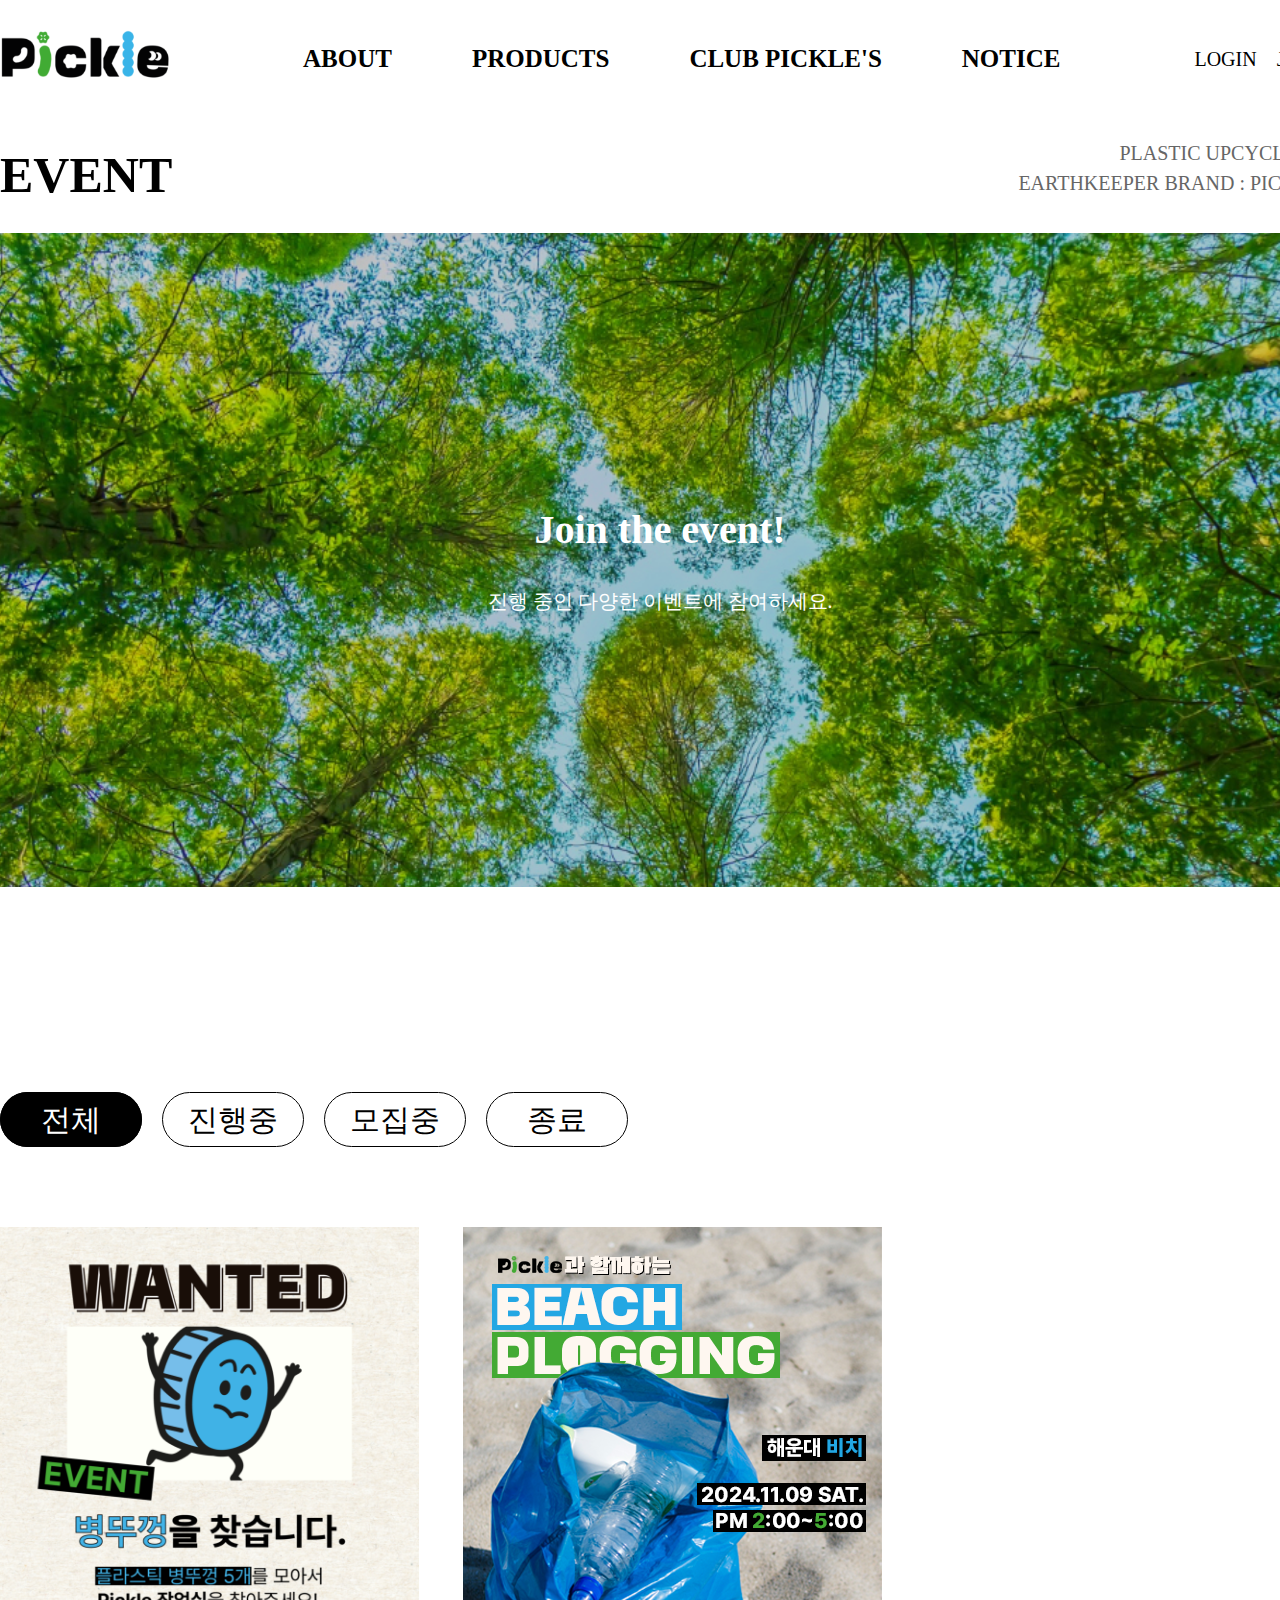
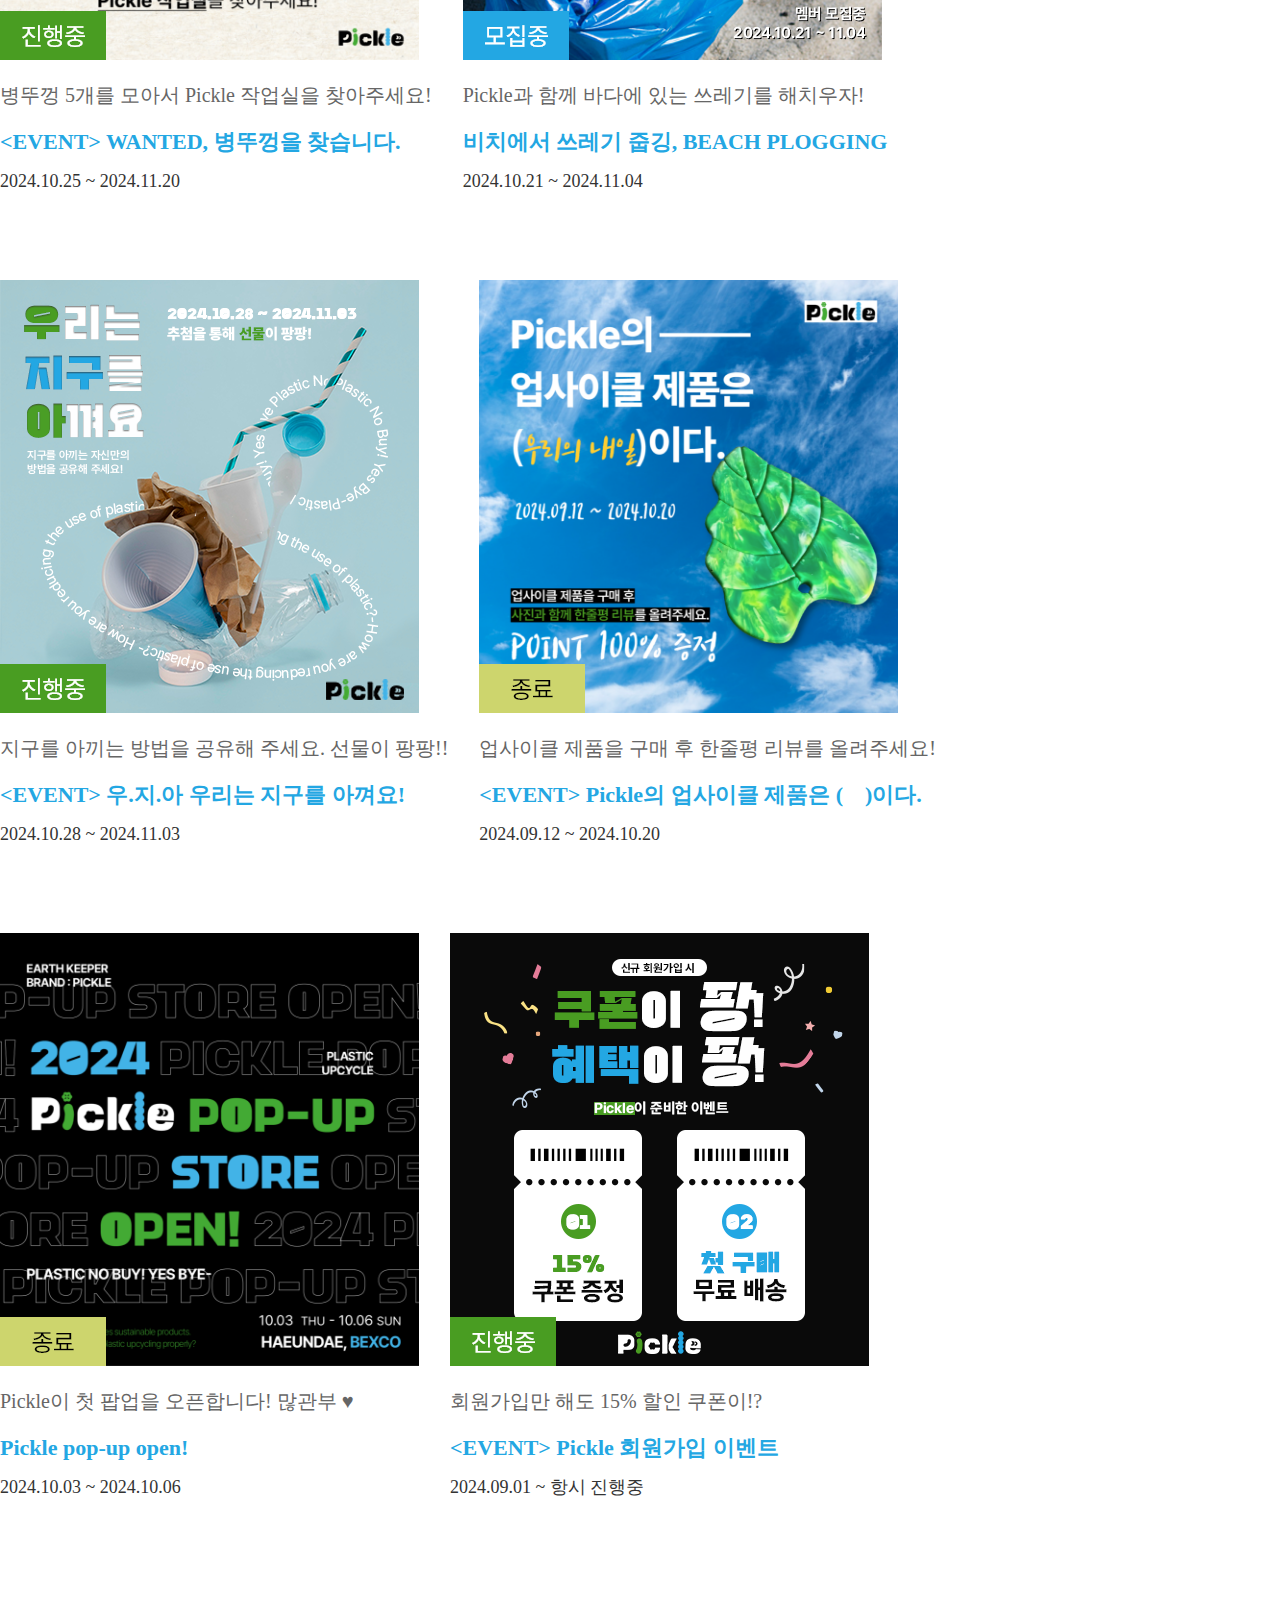
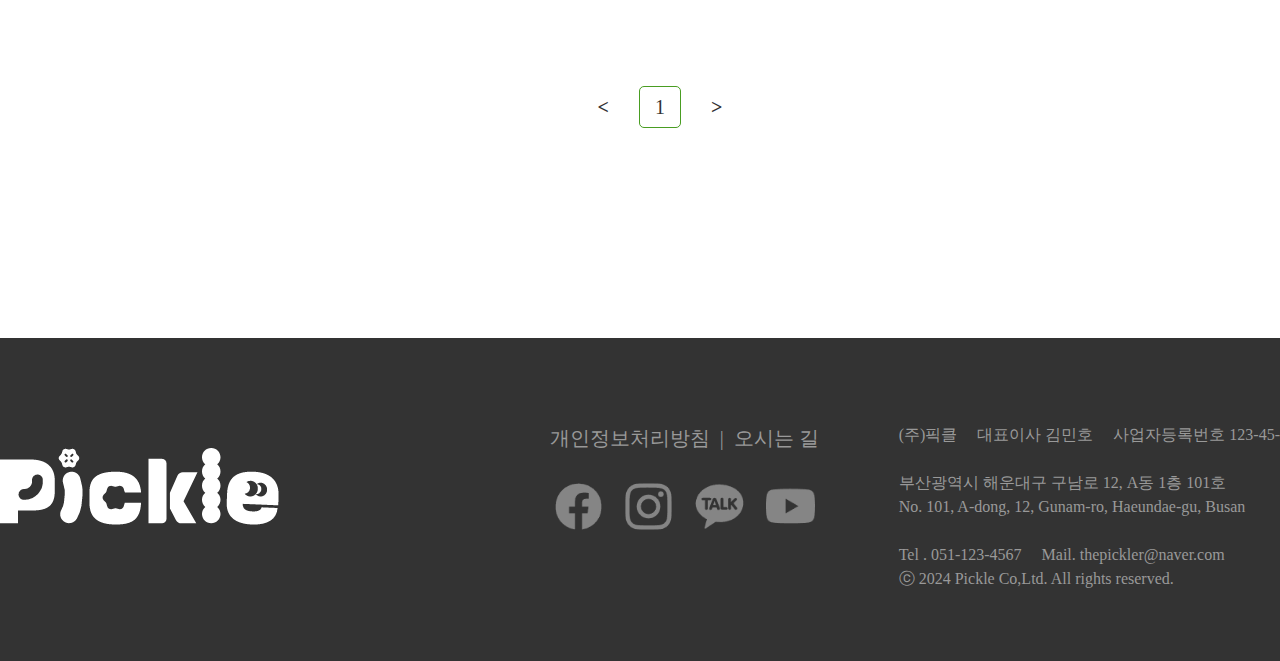
<file: sub_event.html>
<!DOCTYPE html>
<html lang="ko">

<head>
    <meta charset="UTF-8">
    <meta name="viewport" content="width=1400">
    <title>CLUB Pickle's</title>

    <link rel="stylesheet" href="./css/sub_event.css">

    <link href="./images/icon-01.png" rel="icon" type="image/png" sizes="32x32">
</head>

<body>
    <header>
        <div class="header_in">
            <a href="./index.html"><img src="./images/top_logo.png" alt="로고 이미지"></a>
            <ul class="nav1">
                <li><a href="#">ABOUT</a>
                    <ul class="sub">
                        <li><a href="./sub_about_us.html">ABOUT US</a></li>
                        <li><a href="./sub_brand.html">BRAND</a></li>
                    </ul>
                </li>
                <li><a href="./sub_products.html">PRODUCTS</a></li>
                <li><a href="./sub_pickle_club.html">CLUB PICKLE'S</a></li>
                <li><a href="#">NOTICE</a>
                    <ul class="sub">
                        <li><a href="./sub_event.html">EVENT</a></li>
                        <li><a href="./sub_community.html">COMMUNITY</a></li>
                    </ul>
                </li>
            </ul>
            <ul class="nav2">
                <li><a href="#">LOGIN</a></li>
                <li><a href="#">JOIN</a></li>
            </ul>
        </div>
    </header>
    <!-- 내비 -->

    <!-- 탑 텍스트 -->
    <div class="top_text">
        <div class="top_text_flex">
            <h1>EVENT</h1>
            <p>
                PLASTIC UPCYCLING <br>
                EARTHKEEPER BRAND : PICKLE <br>
            </p>
        </div>
    </div>
    <!-- 탑 텍스트 -->

    <!-- event 배너 -->
    <div class="event_banner">
        <h1>
            Join the event!
        </h1>
        <p>
            진행 중인 다양한 이벤트에 참여하세요.
        </p>
    </div>
    <!-- event 배너 -->

    <!-- event 내용 -->
    <div class="box1">
        <ul class="tap">
            <li><a href="#none" class="tap_black">전체</a></li>
            <li><a href="#none" class="tap_green">진행중</a></li>
            <li><a href="#none" class="tap_blue">모집중</a></li>
            <li><a href="#none" class="tap_lightgreen">종료</a></li>
        </ul>

        <div class="box1_in">
            <dl class="box1_event1 ing">
                <dt class="e_po1">
                    <div>
                        <a href="#">
                            <img src="./event_images/pickle_event1.png" alt="병뚜껑을 찾습니다. 이벤트" class="event1">
                        </a>
                    </div>
                    <img src="./event_images/event_ing.png" alt="진행중" class="ing1">
                </dt>

                <dd class="box1_1">병뚜껑 5개를 모아서 Pickle 작업실을 찾아주세요!</dd>
                <dd class="box1_2">
                    <a href="#">&lt;EVENT&gt; WANTED, 병뚜껑을 찾습니다.</a>
                </dd>
                <dd class="box1_3">
                    2024.10.25 ~ 2024.11.20
                </dd>
            </dl>

            <dl class="box1_event2 ad">
                <dt class="e_po2">
                    <div>
                        <a href="#">
                            <img src="./event_images/pickle_event2.png" alt="비치플로깅 이벤트" class="event1">
                        </a>
                    </div>
                    <img src="./event_images/event_ad.png" alt="모집중" class="ad1">
                </dt>


                <dd class="box1_1">
                    Pickle과 함께 바다에 있는 쓰레기를 해치우자!
                </dd>
                <dd class="box1_2">
                    <a href="#">비치에서 쓰레기 줍깅, BEACH PLOGGING</a>
                </dd>
                <dd class="box1_3">
                    2024.10.21 ~ 2024.11.04
                </dd>
            </dl>

            <dl class="box1_event3 ing">
                <dt class="e_po3">
                    <div>
                        <a href="#">
                            <img src="./event_images/pickle_event3.png" alt="우지아 이벤트" class="event1">
                        </a>
                    </div>
                    <img src="./event_images/event_ing.png" alt="진행중" class="ing2">
                </dt>


                <dd class="box1_1">
                    지구를 아끼는 방법을 공유해 주세요. 선물이 팡팡!!
                </dd>
                <dd class="box1_2">
                    <a href="#">&lt;EVENT&gt; 우.지.아 우리는 지구를 아껴요!</a>
                </dd>
                <dd class="box1_3">
                    2024.10.28 ~ 2024.11.03
                </dd>
            </dl>

            <dl class="box1_event4 end">
                <dt class="e_po4">
                    <div>
                        <a href="#">
                            <img src="./event_images/pickle_event4.png" alt="리뷰 이벤트" class="event1">
                        </a>
                    </div>
                    <img src="./event_images/event_end.png" alt="종료" class="end1">
                </dt>

                <dd class="box1_1">
                    업사이클 제품을 구매 후 한줄평 리뷰를 올려주세요!
                </dd>
                <dd class="box1_2">
                    <a href="#">&lt;EVENT&gt; Pickle의 업사이클 제품은 ( &nbsp;&nbsp; )이다.</a>
                </dd>
                <dd class="box1_3">
                    2024.09.12 ~ 2024.10.20
                </dd>
            </dl>

            <dl class="box1_event5 end">
                <dt class="e_po5">
                    <div>
                        <a href="#">
                            <img src="./event_images/pickle_event5.png" alt="팝업" class="event1">
                        </a>
                    </div>
                    <img src="./event_images/event_end.png" alt="종료" class="end2">
                </dt>

                <dd class="box1_1">
                    Pickle이 첫 팝업을 오픈합니다! 많관부 ♥
                </dd>
                <dd class="box1_2">
                    <a href="#">Pickle pop-up open!</a>
                </dd>
                <dd class="box1_3">
                    2024.10.03 ~ 2024.10.06
                </dd>
            </dl>

            <dl class="box1_event6 ing">
                <dt class="e_po6">
                    <div>
                        <a href="#">
                            <img src="./event_images/pickle_event6.png" alt="회원가입 이벤트" class="event1">
                        </a>
                    </div>
                    <img src="./event_images/event_ing.png" alt="진행중" class="ing3">
                </dt>

                <dd class="box1_1">
                    회원가입만 해도 15% 할인 쿠폰이!?
                </dd>
                <dd class="box1_2">
                    <a href="#">&lt;EVENT&gt; Pickle 회원가입 이벤트</a>
                </dd>
                <dd class="box1_3">
                    2024.09.01 ~ 항시 진행중
                </dd>
            </dl>
        </div>
    </div>
    <!-- event 내용 -->

    <!-- 번호 -->
    <div class="page-nav">
        <a href="#" class="prev">&lt;</a>
        <a href="#" class="page1">1</a>
        <!-- Add more page numbers as needed -->
        <a href="#" class="next">&gt;</a>
    </div>
    <!-- 번호 -->

    <!-- footer -->
    <footer>
        <div class="footer_in">
            <a href="./index.html">
                <img src="./images/footer_logo.png" alt="푸터 로고">
            </a>
            <div class="footer_text">
                <div class="footer_left">
                    <ul class="footer_left_top">
                        <li>
                            <a href="#">
                                개인정보처리방침
                            </a>
                        </li>
                        <li>&nbsp;&nbsp;|&nbsp;&nbsp;</li>
                        <li>
                            <a href="#">
                                오시는 길
                            </a>
                        </li>
                    </ul>
                    <ul class="footer_left_bottom">
                        <li>
                            <a href="#"><img src="./images/facebook_icon.png" alt="페이스북 아이콘">
                            </a>
                        </li>
                        <li>
                            <a href="#"><img src="./images/instagram_icon.png" alt="인스타그램 아이콘">
                            </a>
                        </li>
                        <li>
                            <a href="#"><img src="./images/kakaotalk_icon.png" alt="카카오톡 아이콘">
                            </a>
                        </li>
                        <li>
                            <a href="#"><img src="./images/youtube_icon.png" alt="유튜브 아이콘">
                            </a>
                        </li>
                    </ul>
                </div>
                <div class="footer_right">
                    <p>
                        (주)픽클&nbsp;&nbsp;&nbsp;&nbsp; 대표이사 김민호&nbsp;&nbsp;&nbsp;&nbsp; 사업자등록번호 123-45-67890
                        <br>
                        <br>
                        부산광역시 해운대구 구남로 12, A동 1층 101호
                        <br>
                        No. 101, A-dong, 12, Gunam-ro, Haeundae-gu, Busan
                        <br>
                        <br>
                        Tel . 051-123-4567
                        &nbsp;&nbsp;&nbsp;&nbsp;Mail. thepickler@naver.com <br>
                        ⓒ 2024 Pickle Co,Ltd. All rights reserved.
                    </p>
                </div>
            </div>
        </div>
    </footer>
    <!-- footer -->

    <!-- js -->
    <script src="https://code.jquery.com/jquery-2.2.0.min.js"></script>
    <!-- 라이브러리 -->
    <script src="./script/event.js"></script>
</body>
</file>
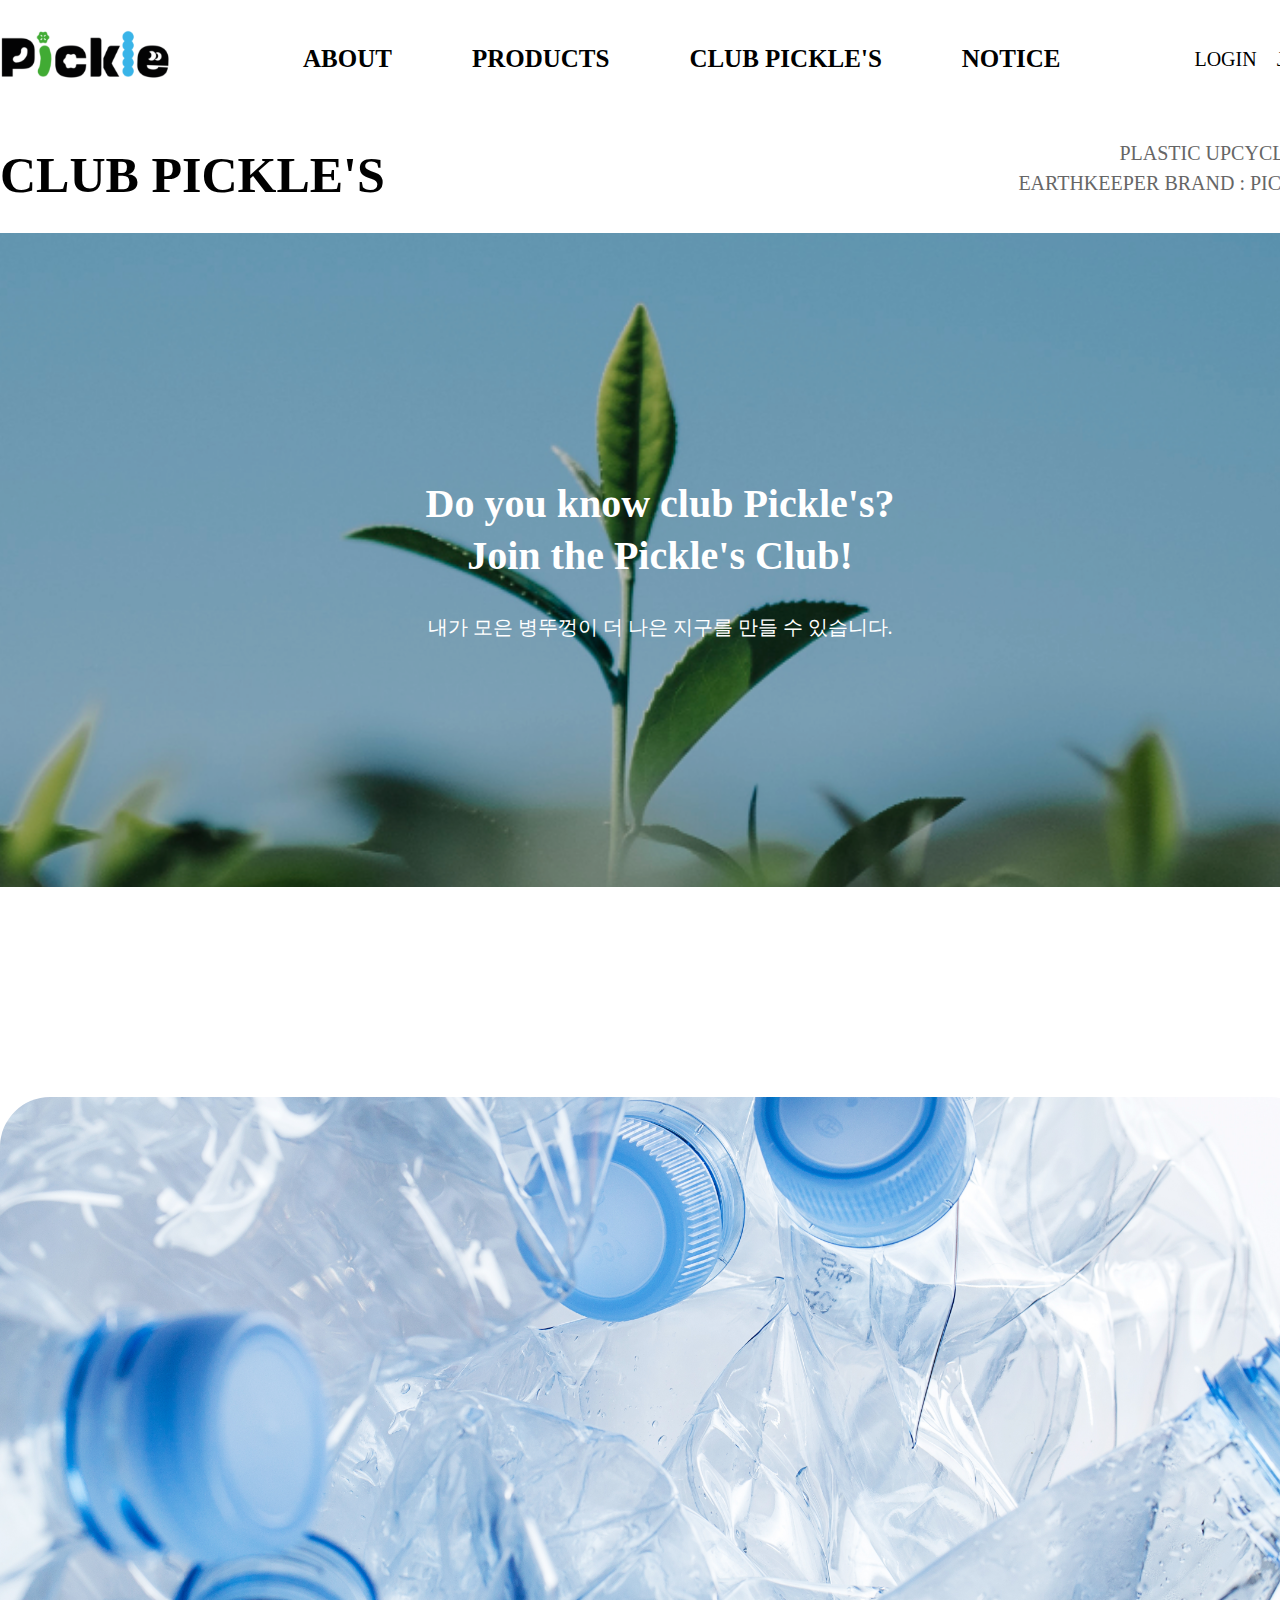
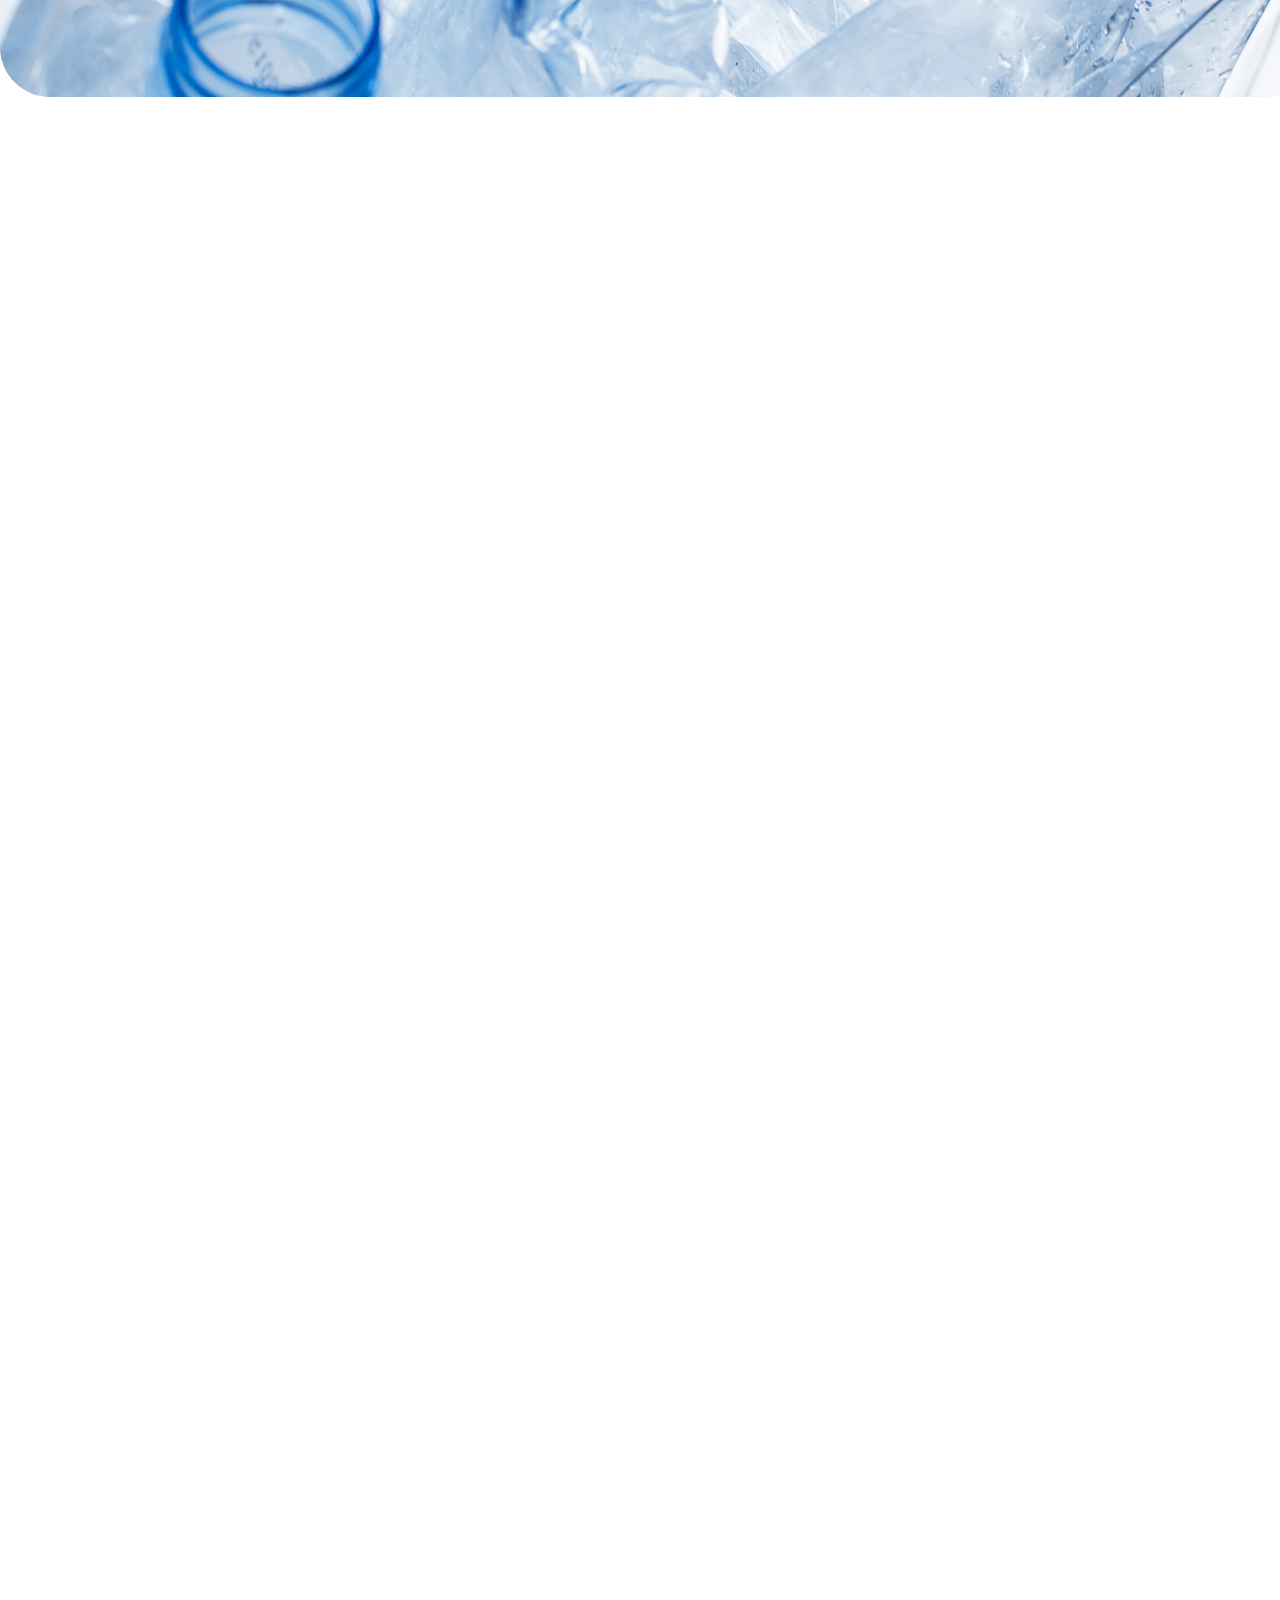
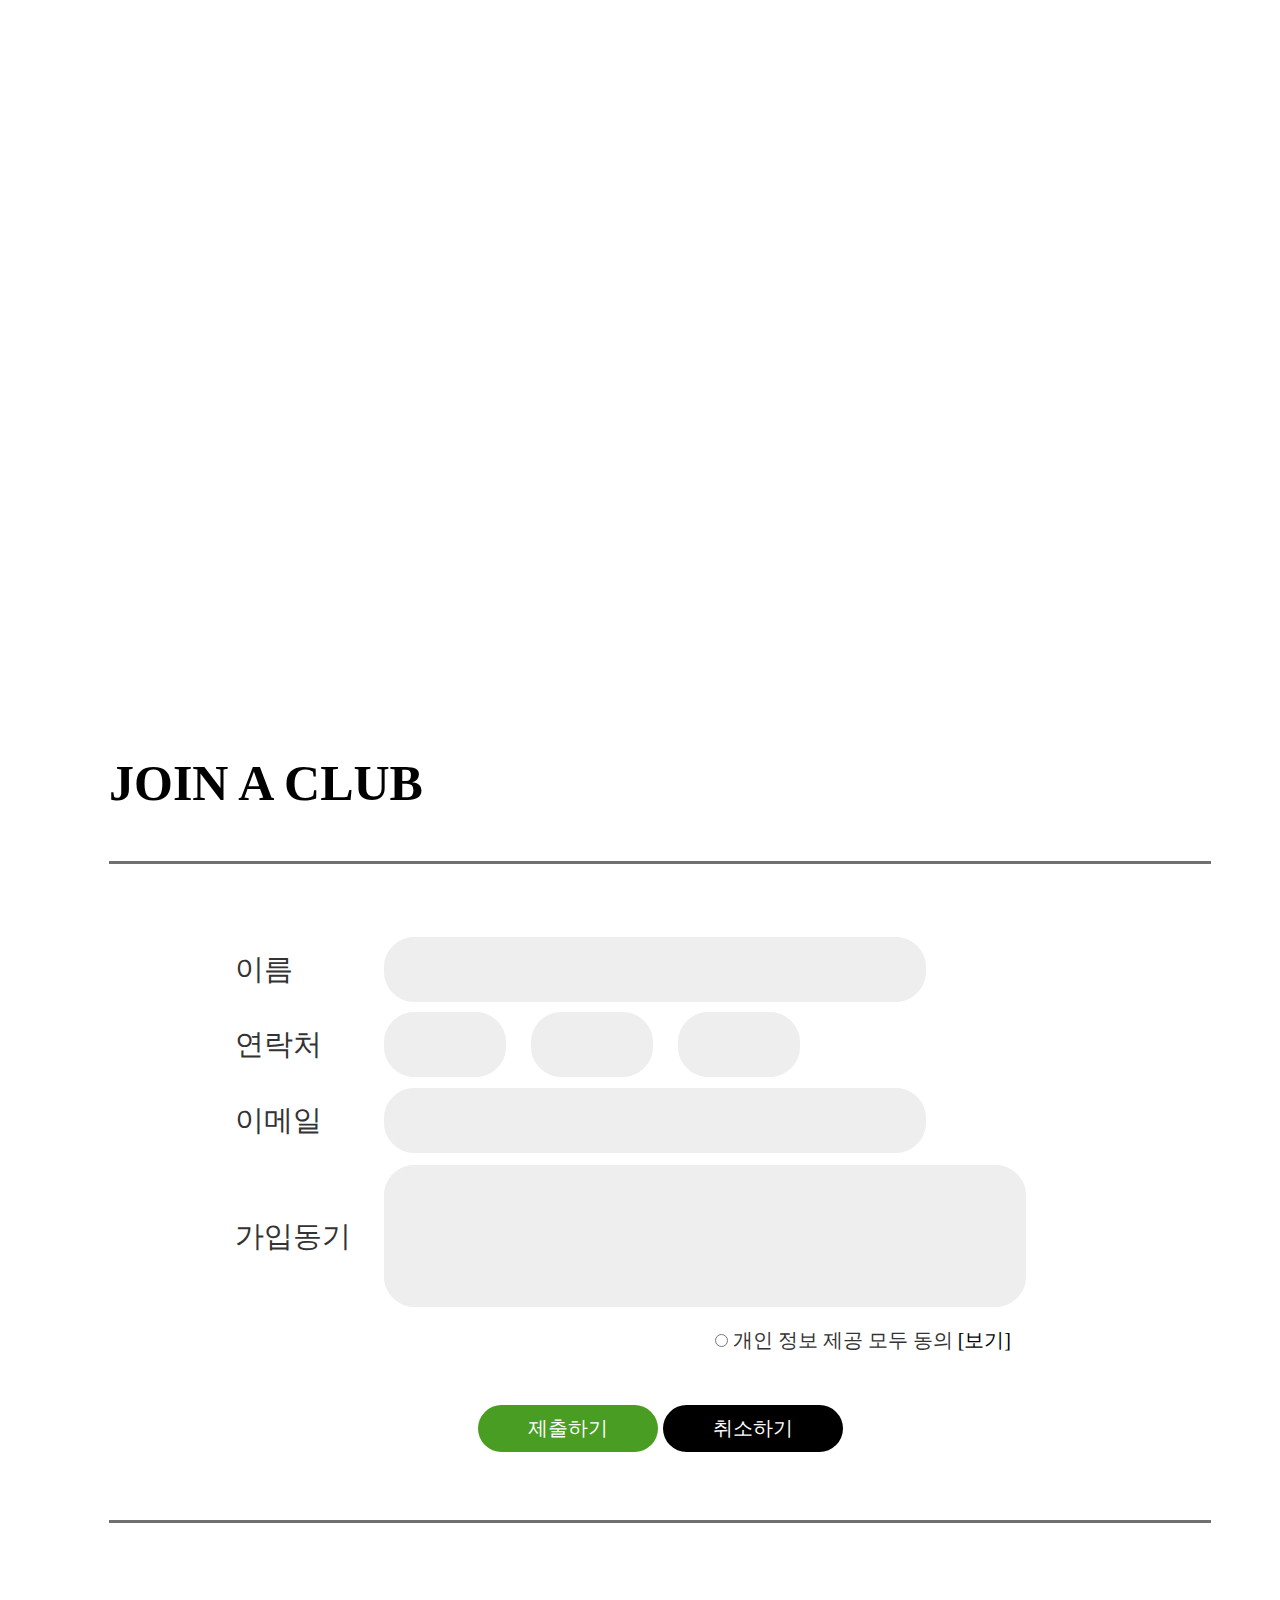
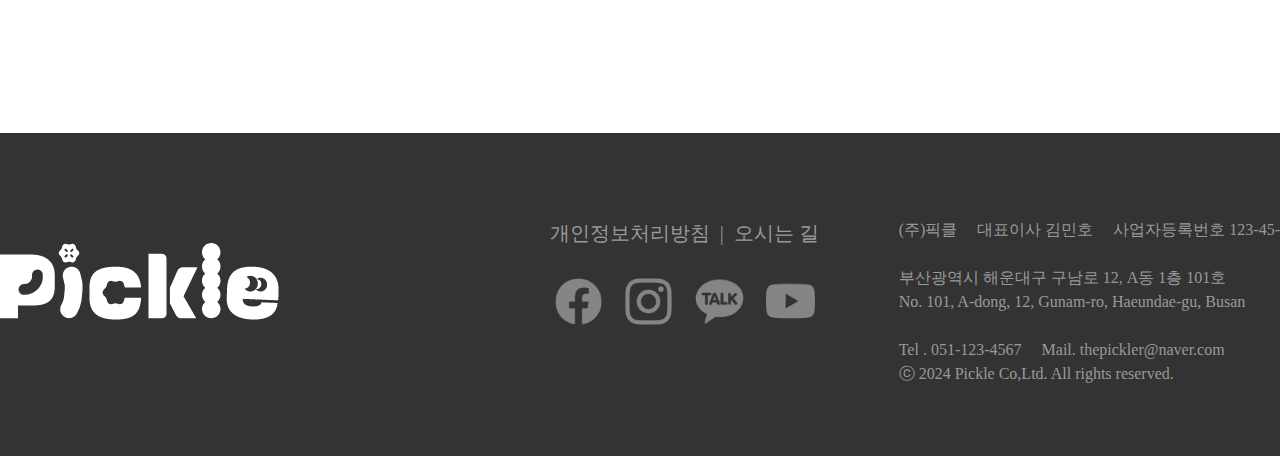
<file: sub_pickle_club.html>
<!DOCTYPE html>
<html lang="ko">

<head>
    <meta charset="UTF-8">
    <meta name="viewport" content="width=1400">
    <title>Pickle PICKLE'S CLUB</title>

    <link rel="stylesheet" href="./css/sub_pickle_club.css">

    <!-- aos css -->
    <link href="https://unpkg.com/aos@2.3.1/dist/aos.css" rel="stylesheet">

    <link href="./images/icon-01.png" rel="icon" type="image/png" sizes="32x32">
</head>

<body>
    <!-- 내비 -->
    <header>
        <div class="header_in">
            <a href="./index.html"><img src="./images/top_logo.png" alt="로고 이미지"></a>
            <ul class="nav1">
                <li><a href="#">ABOUT</a>
                    <ul class="sub">
                        <li><a href="./sub_about_us.html">ABOUT US</a></li>
                        <li><a href="./sub_brand.html">BRAND</a></li>
                    </ul>
                </li>
                <li><a href="./sub_products.html">PRODUCTS</a></li>
                <li><a href="./sub_pickle_club.html">CLUB PICKLE'S</a></li>
                <li><a href="#">NOTICE</a>
                    <ul class="sub">
                        <li><a href="./sub_event.html">EVENT</a></li>
                        <li><a href="./sub_community.html">COMMUNITY</a></li>
                    </ul>
                </li>
            </ul>
            <ul class="nav2">
                <li><a href="#">LOGIN</a></li>
                <li><a href="#">JOIN</a></li>
            </ul>
        </div>
    </header>
    <!-- 내비 -->

    <!-- 탑 텍스트 -->
    <div class="top_text">
        <div class="top_text_flex">
            <h1>CLUB PICKLE'S</h1>
            <p>
                PLASTIC UPCYCLING <br>
                EARTHKEEPER BRAND : PICKLE <br>
            </p>
        </div>
    </div>
    <!-- 탑 텍스트 -->

    <!-- club pickle's 배너 -->
    <div class="club_banner">
        <h1>
            Do you know club Pickle's?
            <br>
            Join the Pickle's Club!
        </h1>
        <p>
            내가 모은 병뚜껑이 더 나은 지구를 만들 수 있습니다.
        </p>
    </div>
    <!-- club pickle's -->

    <!-- 박스1 -->
    <div class="box1">
        <img src="./club_images/club_pet.png" alt="생수병 사진">
        <div class="box1_text" data-aos="fade-left">
            <h1>CLUB PICKLE'S?</h1>
            <h3>지구를 위해 작은 실천을 함께해 나가자</h3>
            <p>
                Club Pickle's은 플라스틱 업사이클링 브랜드 Pickle이 <br> 주도하는 특별한 커뮤니티입니다. 일상에서 발생하는 <br> 작은 플라스틱 쓰레기를 모아 Pickle에게 보내는
                <br> 정기적인 활동을 통해 자원을 재활용하여, 새로운 제품을 <br> 만들어내는 과정에 동참하는 클럽입니다.
            </p>
        </div>
    </div>
    <!-- 박스1 -->

    <!-- 박스2 -->
    <div class="box2">
        <div data-aos="fade-up">
            <h1>What does Pickle's do?</h1>
            <p class="b2_p">
                작은 실천이 모여 만드는 큰 변화, 새로운 가치를 만드는 것은 아주 간단해요!
            </p>
        </div>
        <div class="box2_in">
            <ul>
                <li data-aos="fade-up" data-aos-delay="0">
                    <div class="b2_img">
                        <img src="./club_images/club_do1.png" alt="클럽 설명 1">
                    </div>
                    <div class="b2_text">
                        <h3>작은 플라스틱 쓰레기 모으기</h3>
                        <p>
                            일상 생활에서 나오는 <br>
                            작은 플라스틱 쓰레기를 모아주세요.
                        </p>
                    </div>
                </li>
                <li data-aos="fade-up" data-aos-delay="300">
                    <div class="b2_img">
                        <img src="./club_images/club_do2.png" alt="클럽 설명 2">
                    </div>
                    <div class="b2_text">
                        <h3>정기적으로 Pickle에 보내기</h3>
                        <p>
                            모아둔 플라스틱을 정해진 날짜에 보내주세요. <br>
                            Pickle 작업실로 직접 오셔도 됩니다.
                        </p>
                    </div>
                </li>
                <li data-aos="fade-up" data-aos-delay="600">
                    <div class="b2_img">
                        <img src="./club_images/club_do3.png" alt="클럽 설명 3">
                    </div>
                    <div class="b2_text">
                        <h3>환경 보호에 기여하기</h3>
                        <p>
                            평소에도 환경을 생각해 볼까요? <br>
                            올바른 재활용부터 실천해보세요!
                        </p>
                    </div>
                </li>
            </ul>
        </div>
    </div>
    <!-- 박스2 -->

    <!-- 박스3 -->
    <div class="box3">
        <h1 data-aos="fade-up">JOINING BENEFIT</h1>
        <div class="box3_in">
            <ul>
                <li class="b3_bg1" data-aos="fade-up" data-aos-delay="0">
                    <h3>Pickle 업사이클링 제품 증정</h3>
                    <p>
                        클럽에 가입하시면, Pickle에서 제작한 업사이클링 <br>
                        제품을 선물로 받아보실 수 있습니다.
                    </p>
                </li>
                <li class="b3_bg2" data-aos="fade-up" data-aos-delay="200">
                    <h3>Pickle Goods 제품 할인</h3>
                    <p>
                        클럽에 가입하시면, Pickle에서 제작한 Goods 제품을 <br>
                        회원들만을 위한 특별 할인 혜택으로 구매할 수 있습니다.
                    </p>
                </li>
                <li class="b3_bg3" data-aos="fade-up" data-aos-delay="400">
                    <h3>스페셜 이벤트 초대</h3>
                    <p>
                        클럽에 가입하시면, Pickle이 주최하는 다양한 환경 관련 <br>
                        이벤트에 초대권을 받으실 수 있습니다.
                    </p>
                </li>
            </ul>
        </div>
    </div>
    <!-- 박스3 -->

    <!-- 박스4 -->
    <div class="box4">
        <div class="box4_in">
            <h1>JOIN A CLUB</h1>
            <table>
                <tr>
                    <th>이름</th>
                    <td>
                        <input type="text">
                    </td>
                </tr>
                <tr>
                    <th>연락처</th>
                    <td>
                        <input type="tel">
                        &nbsp;&nbsp;&nbsp;
                        <input type="tel">
                        &nbsp;&nbsp;&nbsp;
                        <input type="tel">
                    </td>
                </tr>
                <tr>
                    <th>이메일</th>
                    <td>
                        <input type="email">
                    </td>
                </tr>
                <tr>
                    <th>가입동기</th>
                    <td><textarea></textarea></td>
                </tr>
            </table>
            <p class="right">
                <input type="radio" name="yesno" id="yes">
                <label for="yes"><b></b>개인 정보 제공 모두 동의 <a href="#">[보기]</a></label>
            </p>
            <p class="enter">
                <input type="submit" value="제출하기">
                <input type="reset" value="취소하기">
            </p>
        </div>
    </div>
    <!-- 박스4 -->

    <!-- footer -->
    <footer>
        <div class="footer_in">
            <a href="./index.html">
                <img src="./images/footer_logo.png" alt="푸터 로고">
            </a>
            <div class="footer_text">
                <div class="footer_left">
                    <ul class="footer_left_top">
                        <li>
                            <a href="#">
                                개인정보처리방침
                            </a>
                        </li>
                        <li>&nbsp;&nbsp;|&nbsp;&nbsp;</li>
                        <li>
                            <a href="#">
                                오시는 길
                            </a>
                        </li>
                    </ul>
                    <ul class="footer_left_bottom">
                        <li>
                            <a href="#"><img src="./images/facebook_icon.png" alt="페이스북 아이콘">
                            </a>
                        </li>
                        <li>
                            <a href="#"><img src="./images/instagram_icon.png" alt="인스타그램 아이콘">
                            </a>
                        </li>
                        <li>
                            <a href="#"><img src="./images/kakaotalk_icon.png" alt="카카오톡 아이콘">
                            </a>
                        </li>
                        <li>
                            <a href="#"><img src="./images/youtube_icon.png" alt="유튜브 아이콘">
                            </a>
                        </li>
                    </ul>
                </div>
                <div class="footer_right">
                    <p>
                        (주)픽클&nbsp;&nbsp;&nbsp;&nbsp; 대표이사 김민호&nbsp;&nbsp;&nbsp;&nbsp; 사업자등록번호 123-45-67890
                        <br>
                        <br>
                        부산광역시 해운대구 구남로 12, A동 1층 101호
                        <br>
                        No. 101, A-dong, 12, Gunam-ro, Haeundae-gu, Busan
                        <br>
                        <br>
                        Tel . 051-123-4567
                        &nbsp;&nbsp;&nbsp;&nbsp;Mail. thepickler@naver.com <br>
                        ⓒ 2024 Pickle Co,Ltd. All rights reserved.
                    </p>
                </div>
            </div>
        </div>
    </footer>
    <!-- footer -->

    <!-- js -->
    <script src="https://unpkg.com/aos@2.3.1/dist/aos.js"></script><!-- aos 라이브러리 -->

    <script src="./script/pickle_club.js"></script>

</body>
</file>
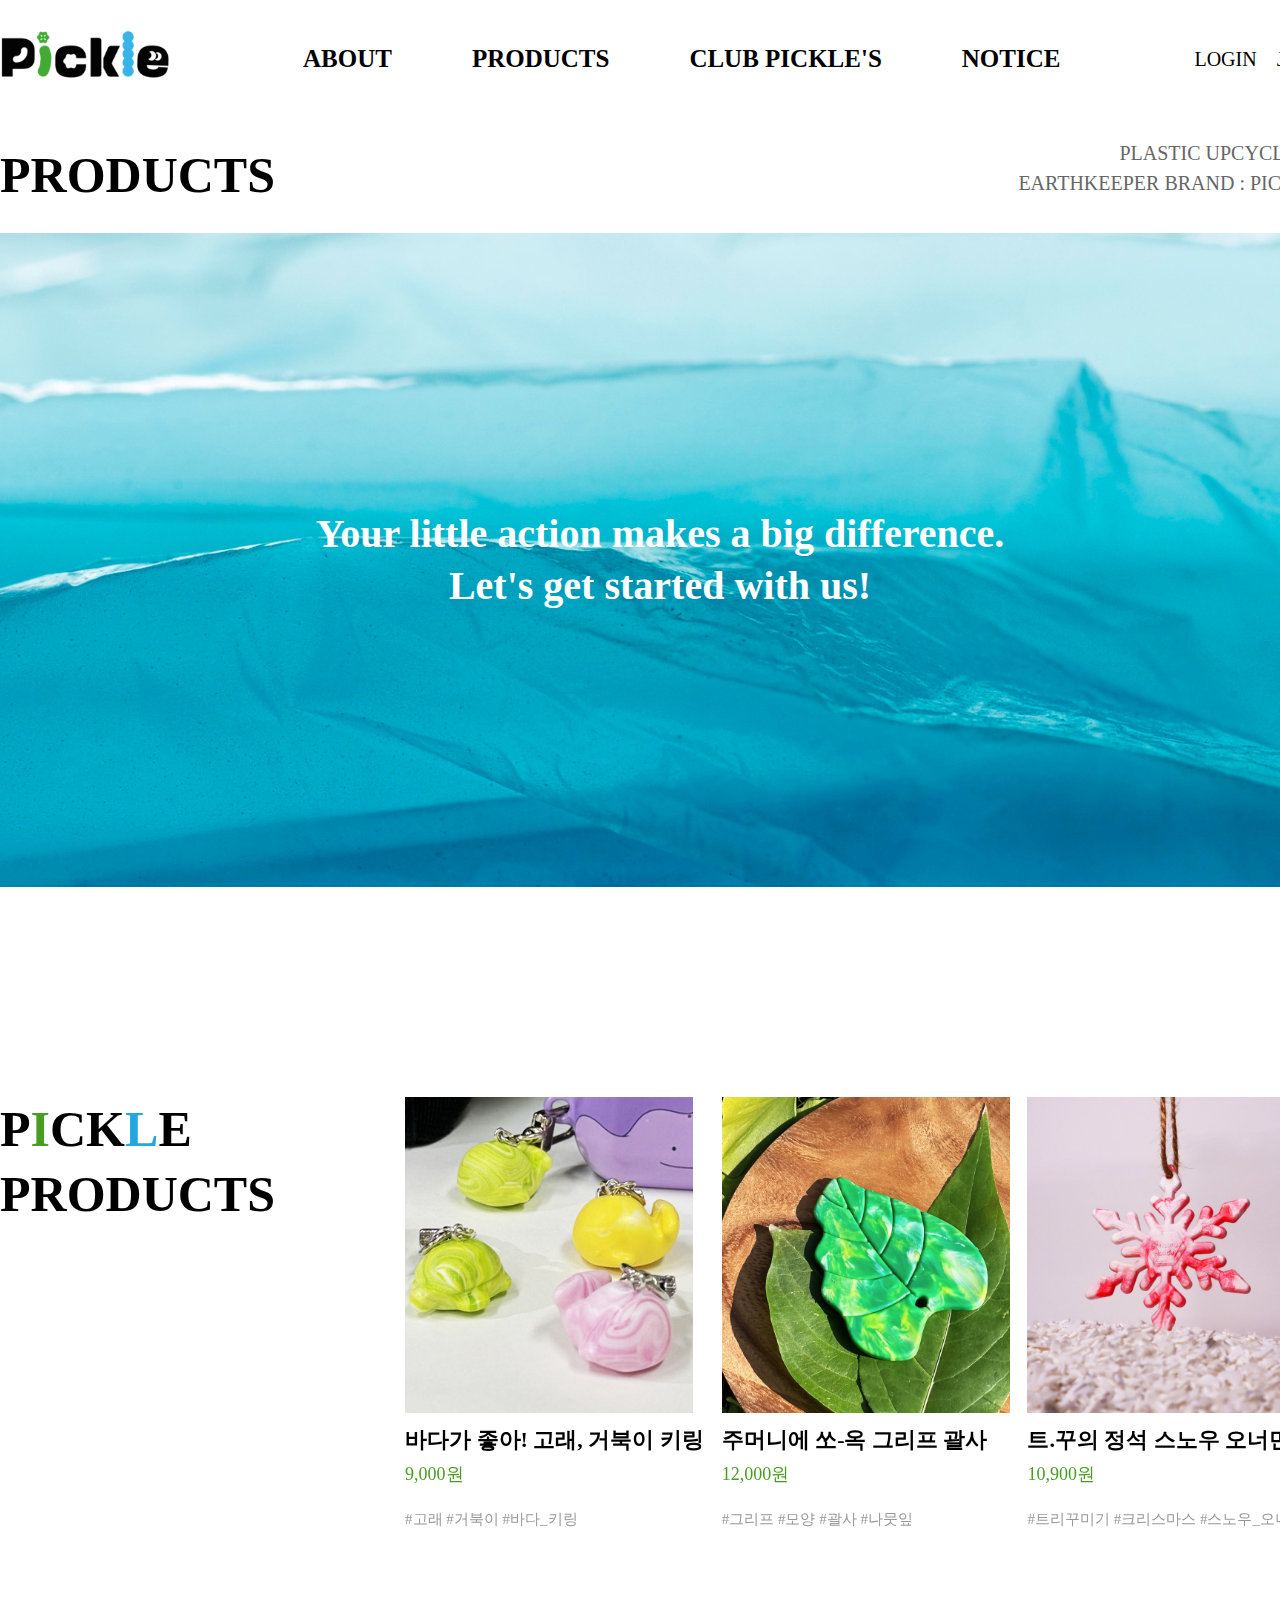
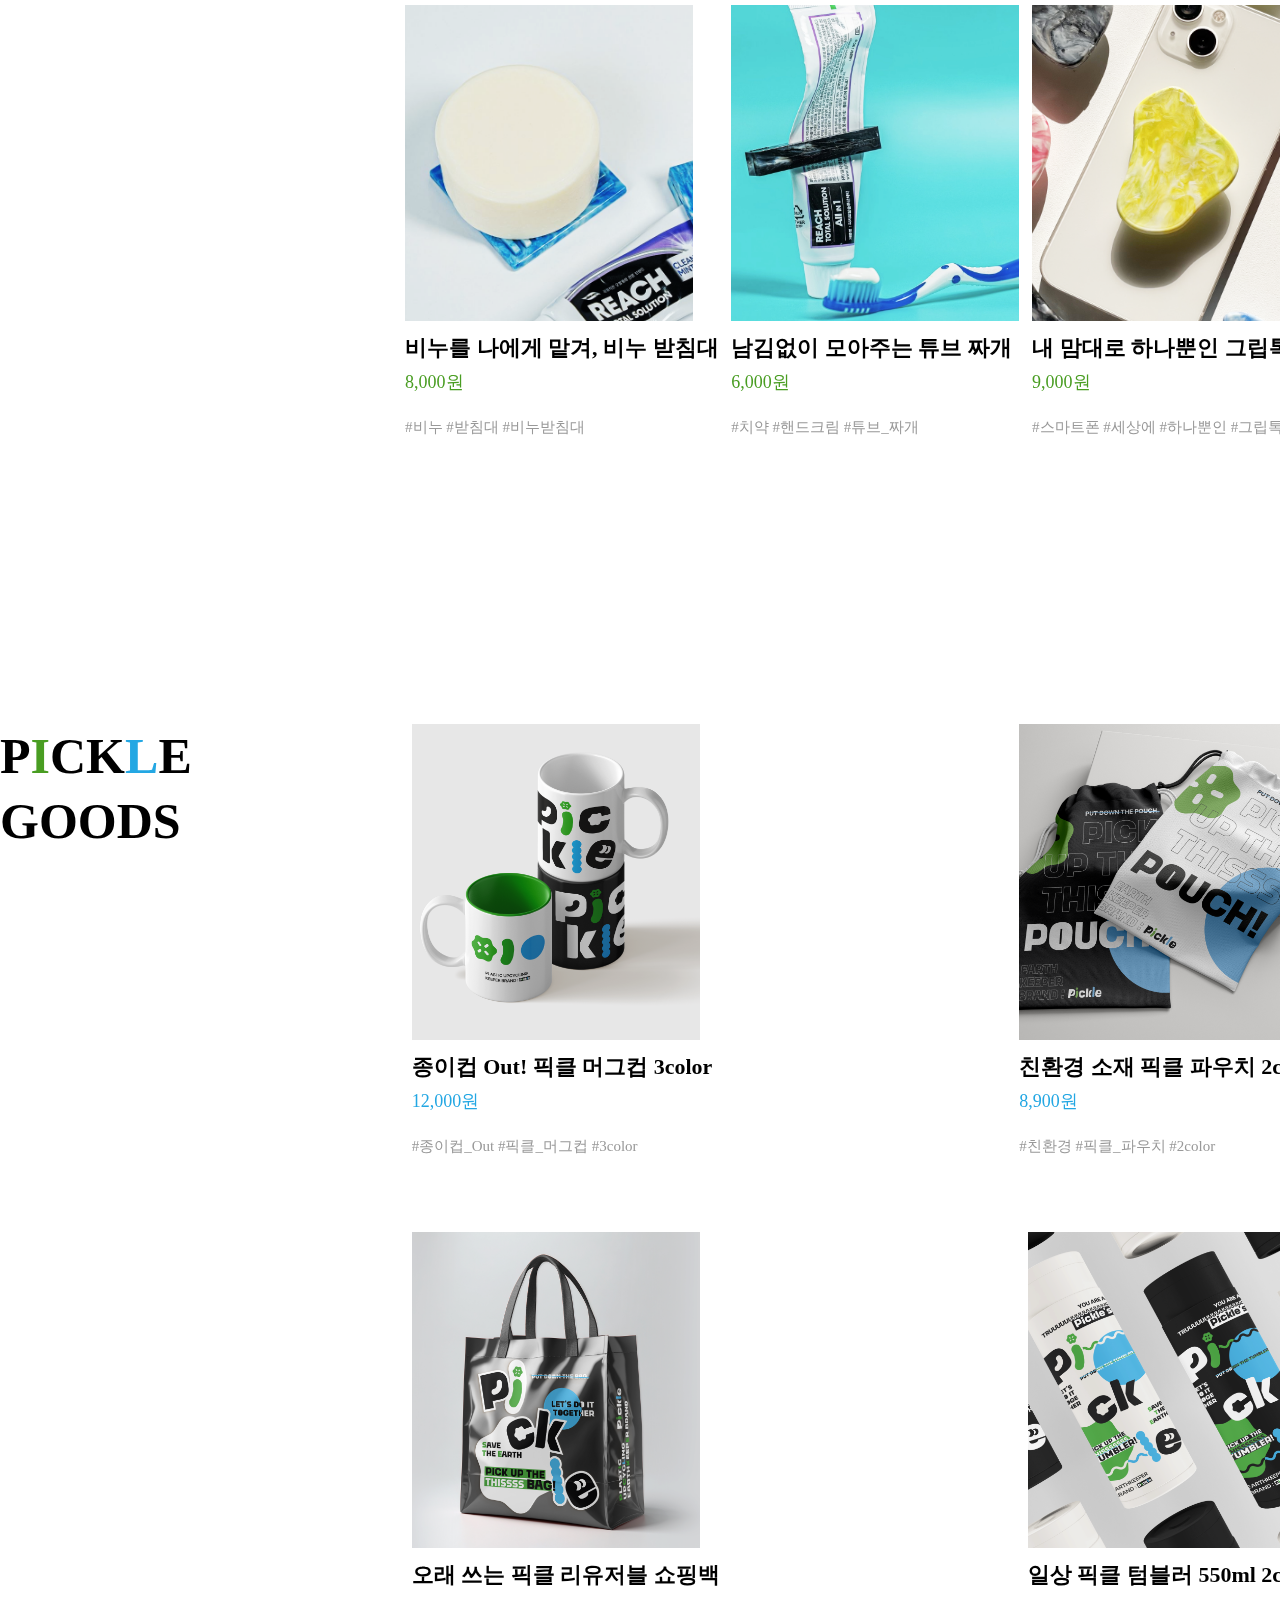
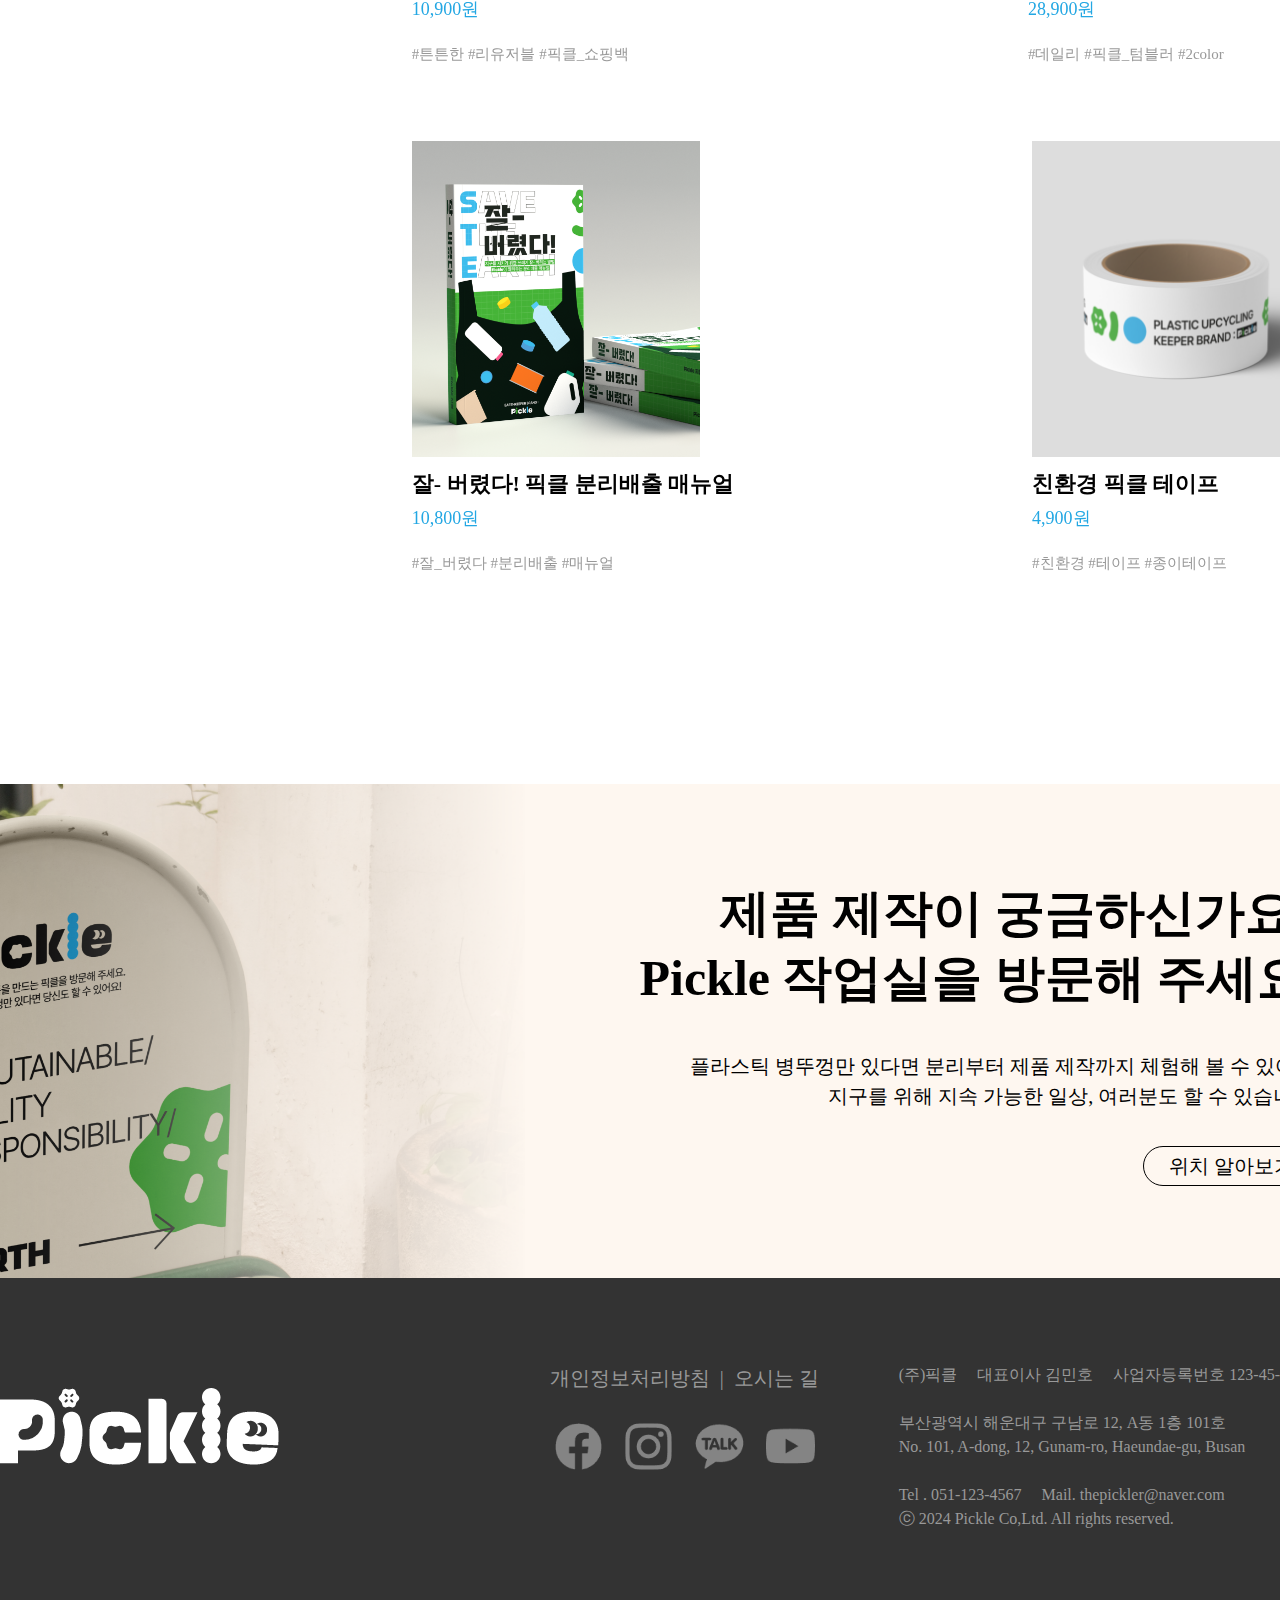
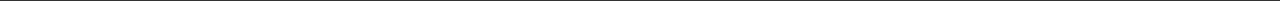
<file: sub_products.html>
<!DOCTYPE html>
<html lang="ko">

<head>
    <meta charset="UTF-8">
    <meta name="viewport" content="width=1400">
    <title>Pickle PRODUCTS</title>

    <link rel="stylesheet" href="./css/sub_products.css">

    <link href="./images/icon-01.png" rel="icon" type="image/png" sizes="32x32">
</head>

<body>
    <!-- 내비 -->
    <header>
        <div class="header_in">
            <a href="./index.html"><img src="./images/top_logo.png" alt="로고 이미지"></a>
            <ul class="nav1">
                <li><a href="#">ABOUT</a>
                    <ul class="sub">
                        <li><a href="./sub_about_us.html">ABOUT US</a></li>
                        <li><a href="./sub_brand.html">BRAND</a></li>
                    </ul>
                </li>
                <li><a href="./sub_products.html">PRODUCTS</a></li>
                <li><a href="./sub_pickle_club.html">CLUB PICKLE'S</a></li>
                <li><a href="#">NOTICE</a>
                    <ul class="sub">
                        <li><a href="./sub_event.html">EVENT</a></li>
                        <li><a href="./sub_community.html">COMMUNITY</a></li>
                    </ul>
                </li>
            </ul>
            <ul class="nav2">
                <li><a href="#">LOGIN</a></li>
                <li><a href="#">JOIN</a></li>
            </ul>
        </div>
    </header>
    <!-- 내비 -->

    <!-- 탑 텍스트 -->
    <div class="top_text">
        <div class="top_text_flex">
            <h1>PRODUCTS</h1>
            <p>
                PLASTIC UPCYCLING <br>
                EARTHKEEPER BRAND : PICKLE <br>
            </p>
        </div>
    </div>
    <!-- 탑 텍스트 -->

    <!-- products 배너 -->
    <div class="products_banner">
        <h1>
            Your little action makes a big difference. <br>
            Let's get started with us!
        </h1>
    </div>
    <!-- products 배너 -->

    <!-- products -->
    <div class="products">
        <div class="products_text">
            <h1>
                P<span class="green">I</span>CK<span class="blue">L</span>E <br>
                PRODUCTS
            </h1>
        </div>
        <div class="products_in">
            <dl>
                <dt>
                    <a href="#">
                        <img src="./products_images/products1.png" alt="제품 이미지1">
                    </a>
                </dt>
                <dd class="products_name">
                    <a href="#">
                        바다가 좋아! 고래, 거북이 키링
                    </a>
                </dd>
                <dd class="products_price">
                    9,000원
                </dd>
                <dd class="products_tag">
                    #고래 #거북이 #바다_키링
                </dd>

            </dl>
            <dl>
                <dt>
                    <a href="#">
                        <img src="./products_images/products2.png" alt="제품 이미지2">
                    </a>
                </dt>
                <dd class="products_name">
                    <a href="#">
                        주머니에 쏘-옥 그리프 괄사
                    </a>
                </dd>
                <dd class="products_price">
                    12,000원
                </dd>
                <dd class="products_tag">
                    #그리프 #모양 #괄사 #나뭇잎
                </dd>
            </dl>
            <dl>
                <dt>
                    <a href="#">
                        <img src="./products_images/products3.png" alt="제품 이미지3">
                    </a>
                </dt>
                <dd class="products_name">
                    <a href="#">
                        트.꾸의 정석 스노우 오너먼트
                    </a>
                </dd>
                <dd class="products_price">
                    10,900원
                </dd>
                <dd class="products_tag">
                    #트리꾸미기 #크리스마스 #스노우_오너먼트
                </dd>
            </dl>
            <dl>
                <dt>
                    <a href="#">
                        <img src="./products_images/products4.png" alt="제품 이미지4">
                    </a>
                </dt>
                <dd class="products_name">
                    <a href="#">
                        비누를 나에게 맡겨, 비누 받침대
                    </a>
                </dd>
                <dd class="products_price">
                    8,000원
                </dd>
                <dd class="products_tag">
                    #비누 #받침대 #비누받침대
                </dd>
            </dl>
            <dl>
                <dt>
                    <a href="#">
                        <img src="./products_images/products5.png" alt="제품 이미지5">
                    </a>
                </dt>
                <dd class="products_name">
                    <a href="#">
                        남김없이 모아주는 튜브 짜개
                    </a>
                </dd>
                <dd class="products_price">
                    6,000원
                </dd>
                <dd class="products_tag">
                    #치약 #핸드크림 #튜브_짜개
                </dd>
            </dl>
            <dl>
                <dt>
                    <a href="#">
                        <img src="./products_images/products6.png" alt="제품 이미지6">
                    </a>
                </dt>
                <dd class="products_name">
                    <a href="#">
                        내 맘대로 하나뿐인 그립톡
                    </a>
                </dd>
                <dd class="products_price">
                    9,000원
                </dd>
                <dd class="products_tag">
                    #스마트폰 #세상에 #하나뿐인 #그립톡
                </dd>
            </dl>
        </div>
    </div>
    <!-- products -->

    <!-- goods -->
    <div class="products">
        <div class="products_text goods">
            <h1>
                P<span class="green">I</span>CK<span class="blue">L</span>E <br>
                GOODS
            </h1>
        </div>
        <div class="products_in">
            <dl>
                <dt>
                    <a href="#">
                        <img src="./products_images/pickle_mug.png" alt="굿즈 이미지1">
                    </a>
                </dt>
                <dd class="products_name">
                    <a href="#">
                        종이컵 Out! 픽클 머그컵 3color
                    </a>
                </dd>
                <dd class="products_price blue">
                    12,000원
                </dd>
                <dd class="products_tag">
                    #종이컵_Out #픽클_머그컵 #3color
                </dd>

            </dl>
            <dl>
                <dt>
                    <a href="#">
                        <img src="./products_images/pickle_pouch.png" alt="굿즈 이미지2">
                    </a>
                </dt>
                <dd class="products_name">
                    <a href="#">
                        친환경 소재 픽클 파우치 2color
                    </a>
                </dd>
                <dd class="products_price blue">
                    8,900원
                </dd>
                <dd class="products_tag">
                    #친환경 #픽클_파우치 #2color
                </dd>
            </dl>
            <dl>
                <dt>
                    <a href="#">
                        <img src="./products_images/pickle_shoppingbag.png" alt="굿즈 이미지3">
                    </a>
                </dt>
                <dd class="products_name">
                    <a href="#">
                        오래 쓰는 픽클 리유저블 쇼핑백
                    </a>
                </dd>
                <dd class="products_price blue">
                    10,900원
                </dd>
                <dd class="products_tag">
                    #튼튼한 #리유저블 #픽클_쇼핑백
                </dd>
            </dl>
            <dl>
                <dt>
                    <a href="#">
                        <img src="./products_images/pickle_tumbler.png" alt="굿즈 이미지4">
                    </a>
                </dt>
                <dd class="products_name">
                    <a href="#">
                        일상 픽클 텀블러 550ml 2color
                    </a>
                </dd>
                <dd class="products_price blue">
                    28,900원
                </dd>
                <dd class="products_tag">
                    #데일리 #픽클_텀블러 #2color
                </dd>
            </dl>
            <dl>
                <dt>
                    <a href="#">
                        <img src="./products_images/pickle_book.png" alt="굿즈 이미지5">
                    </a>
                </dt>
                <dd class="products_name">
                    <a href="#">
                        잘- 버렸다! 픽클 분리배출 매뉴얼
                    </a>
                </dd>
                <dd class="products_price blue">
                    10,800원
                </dd>
                <dd class="products_tag">
                    #잘_버렸다 #분리배출 #매뉴얼
                </dd>
            </dl>
            <dl>
                <dt>
                    <a href="#">
                        <img src="./products_images/pickle_tape.png" alt="굿즈 이미지6">
                    </a>
                </dt>
                <dd class="products_name">
                    <a href="#">
                        친환경 픽클 테이프
                    </a>
                </dd>
                <dd class="products_price blue">
                    4,900원
                </dd>
                <dd class="products_tag">
                    #친환경 #테이프 #종이테이프
                </dd>
            </dl>
        </div>
    </div>
    <!-- products -->

    <!-- products footer banner -->
    <div class="box1">
        <div class="box1_in">
            <h1>
                제품 제작이 궁금하신가요? <br>
                Pickle 작업실을 방문해 주세요.
            </h1>
            <p>
                플라스틱 병뚜껑만 있다면 분리부터 제품 제작까지 체험해 볼 수 있어요. <br>
                지구를 위해 지속 가능한 일상, 여러분도 할 수 있습니다!
            </p>

            <span><a href="#">위치 알아보기</a></span>
        </div>
    </div>
    <!-- products footer banner -->

    <!-- footer -->
    <footer>
        <div class="footer_in">
            <a href="./index.html">
                <img src="./images/footer_logo.png" alt="푸터 로고">
            </a>
            <div class="footer_text">
                <div class="footer_left">
                    <ul class="footer_left_top">
                        <li>
                            <a href="#">
                                개인정보처리방침
                            </a>
                        </li>
                        <li>&nbsp;&nbsp;|&nbsp;&nbsp;</li>
                        <li>
                            <a href="#">
                                오시는 길
                            </a>
                        </li>
                    </ul>
                    <ul class="footer_left_bottom">
                        <li>
                            <a href="#"><img src="./images/facebook_icon.png" alt="페이스북 아이콘">
                            </a>
                        </li>
                        <li>
                            <a href="#"><img src="./images/instagram_icon.png" alt="인스타그램 아이콘">
                            </a>
                        </li>
                        <li>
                            <a href="#"><img src="./images/kakaotalk_icon.png" alt="카카오톡 아이콘">
                            </a>
                        </li>
                        <li>
                            <a href="#"><img src="./images/youtube_icon.png" alt="유튜브 아이콘">
                            </a>
                        </li>
                    </ul>
                </div>
                <div class="footer_right">
                    <p>
                        (주)픽클&nbsp;&nbsp;&nbsp;&nbsp; 대표이사 김민호&nbsp;&nbsp;&nbsp;&nbsp; 사업자등록번호 123-45-67890
                        <br>
                        <br>
                        부산광역시 해운대구 구남로 12, A동 1층 101호
                        <br>
                        No. 101, A-dong, 12, Gunam-ro, Haeundae-gu, Busan
                        <br>
                        <br>
                        Tel . 051-123-4567
                        &nbsp;&nbsp;&nbsp;&nbsp;Mail. thepickler@naver.com <br>
                        ⓒ 2024 Pickle Co,Ltd. All rights reserved.
                    </p>
                </div>
            </div>
        </div>
    </footer>
    <!-- footer -->
</body>

</html>
</file>
<file: css/sub_event.css>
@charset "utf-8";

@font-face {
    font-family: 'Cafe24Moyamoya-Regular-v1.0';
    src: url('https://fastly.jsdelivr.net/gh/projectnoonnu/noonfonts_231029@1.1/Cafe24Moyamoya-Regular-v1.0.woff2') format('woff2');
    font-weight: normal;
    font-style: normal;
}

* {
    margin: 0;
    padding: 0;
}

body {
    font-family: 'Pretendard';
    font-size: 20px;
    color: #333;
    line-height: 1.5;
    min-width: 1320px;
}

ul {
    list-style: none;
}

a {
    text-decoration: none;
    color: black;
}

h1 {
    color: #000;
    font-size: 50px;
}

/* 내비 */


.header_in {
    width: 1320px;
    margin: auto;
    display: flex;
    justify-content: space-between;
    align-items: center;
}

.nav1 {
    display: flex;
}

.nav1>li>a {
    display: block;
    margin: 40px;
    font-size: 25px;
    font-weight: 700;
}

.nav2 {
    display: flex;
    gap: 20px;
    color: #333;
}

.nav1>li:hover>a {
    color: #499D22;
}

.nav2 a:hover {
    text-decoration: 1px #23A7E3 underline;
    color: #23A7E3;
}

/* 서브내비 */
.sub {
    position: absolute;
    background-color: #fff;
    width: 100%;
    text-align: center;
    display: none;
    z-index: 100;
}

.sub a {
    display: block;
    padding: 20px 30px;
    color: #000;
    border-bottom: 1px solid #999;
    font-weight: 500;
}

.nav1>li {
    position: relative;
}

.sub a:hover {
    background-color: #000;
    color: #499D22;
}

.nav1 li:hover .sub {
    display: block;
}

/* 서브내비 */

/* 내비 */

/* 탑 텍스트 */
.top_text_flex{
    width: 1320px;
    margin: 20px auto;
    display: flex;
    justify-content: space-between;
}
.top_text_flex p{
    color: #666;
    text-align: right;
}
/* 탑 텍스트 */

/* event 배너 */
.event_banner{
    display: flex;
    flex-direction: column;
    justify-content: center;
    align-items: center;
    background: url(../event_images/event_banner.png) no-repeat center top / cover;
    height: 654px;
}
.event_banner h1{
    color: #fff;
    font-size: 40px;
    text-align: center;
    font-weight: 600;
    line-height: 1.3;
    padding-bottom: 30px;
}
.event_banner p{
    color: #fff;
}
/* event 배너 */

/* event 내용 */
.box1{
    width: 1320px;
    margin: 210px auto 0;
}
.tap{
    display: flex;
    margin-bottom: 85px;
    gap: 20px;
}
.tap a{
    font-size: 30px;
}
.tap_black{
    border: #000 1px solid;
    border-radius: 50px;
    padding: 10px 40px;
}
.tap_black:hover,
.tap_black.active{
    background-color: #000;
    color: #fff;
}
.tap_green{
    border: #000 1px solid;
    border-radius: 50px;
    padding: 10px 25px;
}
.tap_green:hover,
.tap_green.active{
    background-color: #499D22;
    color: #fff;
    border: 1px solid #499D22;
}
.tap_blue{
    border: #000 1px solid;
    border-radius: 50px;
    padding: 10px 25px;
}
.tap_blue:hover,
.tap_blue.active{
    background-color: #23A7E3;
    color: #fff;
    border: 1px solid #23A7E3;
}
.tap_lightgreen{
    border: #000 1px solid;
    border-radius: 50px;
    padding: 10px 40px;
}
.tap_lightgreen:hover,
.tap_lightgreen.active{
    background-color: #CDD56D;
    border: 1px solid #CDD56D;
}
.box1_in{
    display: flex;
    gap: 0 31px;
    flex-wrap: wrap;
}
.box1_in .event1{
    display: block;
}
.box1_1{
    color: #666;
    margin-top: 20px;
}
.box1_2 a{
    font-size: 22px;
    font-weight: 700;
    color: #23A7E3;
}
.box1_2{
    margin: 15px 0 0 0;
}
.box1_3{
    font-size: 18px;
    margin: 10px 0 85px 0;
}
.box1_in dl dt{
    overflow: hidden;
}
.box1_in dl:hover .event1{
    transform: scale(1.2, 1.2);
    text-decoration: underline;
}
.box1_in dl:hover .box1_2{
    text-decoration: underline #23A7E3;
}
.box1_in dl dt .event1{
    display: block;
    transition: 0.8s;
    width: 419px;
    height: 433px;
}
.box1_in dl dt div{
    position: relative;
}
.e_po1{
    position: relative;
}
.box1_in .ing1{
    width: 106px;
    height: 49px;
    position: absolute;
    bottom: 0;
    left: 0;
}
.e_po2{
    position: relative;
}
.box1_in .ad1{
    width: 106px;
    height: 49px;
    position: absolute;
    bottom: 0;
    left: 0;
}
.e_po3{
    position: relative;
}
.box1_in .ing2{
    width: 106px;
    height: 49px;
    position: absolute;
    bottom: 0;
    left: 0;
}
.e_po4{
    position: relative;
}
.box1_in .end1{
    width: 106px;
    height: 49px;
    position: absolute;
    bottom: 0;
    left: 0;
}
.e_po5{
    position: relative;
}
.box1_in .end2{
    width: 106px;
    height: 49px;
    position: absolute;
    bottom: 0;
    left: 0;
}
.e_po6{
    position: relative;
}
.box1_in .ing3{
    width: 106px;
    height: 49px;
    position: absolute;
    bottom: 0;
    left: 0;
}
/* event 내용 */

/* 번호 */
.page-nav {
    text-align: center;
    margin: 100px 0 210px 0;
}

.page-nav a {
    display: inline-block;
    margin: 0 5px;
    padding: 5px 15px;
    text-decoration: none;
    /* border: 1px solid #ddd; */
    border-radius: 5px;
    color: #333;
}

.page-nav .page1 {
    border: 1px solid #499D22;
}

.page-nav a:hover {
    text-decoration: underline;
    
}

.page-nav .prev,
.page-nav .next {
    font-weight: bold;
}
/* 번호 */


/* footer */
footer {
    background-color: #333;
}

.footer_in {
    width: 1320px;
    margin: auto;
    display: flex;
    justify-content: space-between;
    /* margin-top: 110px; */
    padding: 85px 0 70px 0;
}

.footer_in img {
    margin-top: 25px;
}

.footer_text {
    display: flex;

}

.footer_left_top {
    display: flex;
    justify-content: space-between;
}

.footer_left_top li {
    font-size: 20px;
    color: #999;
}

.footer_left_top a {
    color: #999;
}

.footer_left_top a:hover {
    text-decoration: underline;
    color: #fff;
}

.footer_left_bottom {
    display: flex;
    justify-content: space-between;
}

.footer_left_bottom a {
    opacity: 0.4;
}

.footer_left_bottom a:hover {
    opacity: 1;
}

.footer_right {
    color: #999;
    font-size: 16px;
    margin-left: 80px;
}

/* footer */
</file>
<file: css/sub_pickle_club.css>
@charset "utf-8";

@font-face {
    font-family: 'Cafe24Moyamoya-Regular-v1.0';
    src: url('https://fastly.jsdelivr.net/gh/projectnoonnu/noonfonts_231029@1.1/Cafe24Moyamoya-Regular-v1.0.woff2') format('woff2');
    font-weight: normal;
    font-style: normal;
}

* {
    margin: 0;
    padding: 0;
}

body {
    font-family: 'Pretendard';
    font-size: 20px;
    color: #333;
    line-height: 1.5;
    min-width: 1320px;
}

ul {
    list-style: none;
}

a {
    text-decoration: none;
    color: black;
}

h1 {
    color: #000;
    font-size: 50px;
}

/* 내비 */


.header_in {
    width: 1320px;
    margin: auto;
    display: flex;
    justify-content: space-between;
    align-items: center;
}

.nav1 {
    display: flex;
}

.nav1>li>a {
    display: block;
    margin: 40px;
    font-size: 25px;
    font-weight: 700;
}

.nav2 {
    display: flex;
    gap: 20px;
    color: #333;
}

.nav1>li:hover>a {
    color: #499D22;
}

.nav2 a:hover {
    text-decoration: 1px #23A7E3 underline;
    color: #23A7E3;
}

/* 서브내비 */
.sub {
    position: absolute;
    background-color: #fff;
    width: 100%;
    text-align: center;
    display: none;
    z-index: 100;
}

.sub a {
    display: block;
    padding: 20px 30px;
    color: #000;
    border-bottom: 1px solid #999;
    font-weight: 500;
}

.nav1>li {
    position: relative;
}

.sub a:hover {
    background-color: #000;
    color: #499D22;
}

.nav1 li:hover .sub {
    display: block;
}

/* 서브내비 */

/* 내비 */

/* 탑 텍스트 */
.top_text_flex{
    width: 1320px;
    margin: 20px auto;
    display: flex;
    justify-content: space-between;
}
.top_text_flex p{
    color: #666;
    text-align: right;
}
/* 탑 텍스트 */

/* club pickle's 배너 */
.club_banner{
    display: flex;
    flex-direction: column;
    justify-content: center;
    align-items: center;
    background: url(../club_images/club_main_banner.png) no-repeat center top / cover;
    height: 654px;
}
.club_banner h1{
    color: #fff;
    font-size: 40px;
    text-align: center;
    font-weight: 600;
    line-height: 1.3;
    padding-bottom: 30px;
}
.club_banner p{
    color: #fff;
}
/* club pickle's 배너 */

/* 박스1 */
.box1{
    width: 1320px;
    margin: 210px auto;
    position: relative;
    overflow: hidden;
}
.box1 img{
    display: block;
}
.box1_text h1{
    color: #fff;
}
.box1_text{
    background-color: rgba(0, 0, 0, 0.4);
    border-radius: 0 50px 50px 0;
    color: #fff;
    width: 660px;
    height: 600px;
    position: absolute;
    right: 0;
    top: 0;
    padding: 100px 0 100px 90px;
    box-sizing: border-box;
}
.box1_text h3{
    margin: 100px 0 20px 0;
    font-size: 26px;
}
/* 박스1 */

/* 박스2 */
.box2{
    width: 1320px;
    margin: auto;
    text-align: center;
}
.box2_in ul{
    display: flex;
    justify-content: space-between;
}
.box2 h1{
    margin-bottom: 15px;
}
.b2_p{
    font-size: 26px;
    margin-bottom: 85px;
}
.box2 .box2_in p{
    font-size: 20px;
}
.box2 .box2_in p, .box2 .box2_in h3{
    color: #fff;
}
.b2_text{
    position: absolute;
    top: 0;
    left: 0;
    background-color: rgba(0, 0, 0, 0.4);
    /* border-radius: 28px; */
    width: 100%;
    height: 100%;
    display: flex;
    flex-direction: column;
    justify-content: center;
    opacity: 0;
    transition: 0.8s;
}
.box2 ul li:hover .b2_text{
    opacity: 1;
}
.b2_text h3{
    margin-bottom: 20px;
}
.box2_in ul li{
    overflow: hidden;
    position: relative;
    border-radius: 32px;
}
.box2_in ul li:hover img{
    transform: scale(1.2, 1.2);
}
.box2_in ul li img{
    display: block;
    transition: 0.8s;
}
/* 박스2 */

/* 박스3 */
.box3{
    width: 1320px;
    margin: 210px auto;
}
.box3 h1{
    text-align: center;
    margin-bottom: 85px;
}
.box3_in ul li{
    width: 1320px;
    height: 261px;
    margin-bottom: 30px;
    padding: 70px 0 80px 750px ;
    box-sizing: border-box;
}
.b3_bg1{
    background: url(../club_images/club_benefit1.png) no-repeat;
}
.b3_bg2{
    background: url(../club_images/club_benefit2.png) no-repeat;
}
.b3_bg3{
    background: url(../club_images/club_benefit3.png) no-repeat;
}
.b3_bg4{
    background: url(../club_images/club_benefit4.png) no-repeat;
}
.box3_in{
    color: #fff;
}
.box3_in h3{
    margin-bottom: 20px;
}
/* 박스3 */

/* 박스4 */
.box4{
    width: 1320px;
    margin: 210px auto;
}
.box4_in{
    width: 1102px;
    margin: auto;
}
.box4_in h1{
    padding-bottom: 40px;
    border-bottom: 3px solid #707070;
} 
.box4 table{
    width: 80%;
    margin: 68px auto 0;
    border-collapse: collapse;
}
.box4 th, .box8 td{
    padding: 16px;
}

.box4 th{
    font-size: 29px;
    text-align: left;
    font-weight: 500;
}
.box4 input, .box4 textarea{
    background-color: #eee;
    border: #eee 1px solid;
    border-radius: 30px;
    padding: 20px;
    font-size: 20px;
    font-weight: 400;
}
.box4 input[type="tel"]{
    width: 80px;
    text-align: center;
}
.box4 input[type="text"]{
    width: 500px;
}
.box4 input[type="email"]{
    width: 500px;
}
.box4 textarea{
    margin-top: 7px;
    width: 600px;
    height: 100px;
    resize: none;
    font-family: 'Pretendard';
}
.enter{
    text-align: center;
    padding: 50px 0 68px 0;
    border-bottom: #707070 3px solid;
}
.enter input{
    color: #fff;
    border: none;
    padding: 10px 50px;
}
input[type="submit"]{
    background-color: #499D22;
}
input[type="reset"]{
    background-color: #000;
}
.right{
    text-align: right;
    margin-right: 200px;
    margin-top: 10px;
}
.right a:hover{
    text-decoration: underline;
}
/* 박스4 */

/* footer */
footer {
    background-color: #333;
}

.footer_in {
    width: 1320px;
    margin: auto;
    display: flex;
    justify-content: space-between;
    /* margin-top: 110px; */
    padding: 85px 0 70px 0;
}

.footer_in img {
    margin-top: 25px;
}

.footer_text {
    display: flex;

}

.footer_left_top {
    display: flex;
    justify-content: space-between;
}

.footer_left_top li {
    font-size: 20px;
    color: #999;
}

.footer_left_top a {
    color: #999;
}

.footer_left_top a:hover {
    text-decoration: underline;
    color: #fff;
}

.footer_left_bottom {
    display: flex;
    justify-content: space-between;
}

.footer_left_bottom a {
    opacity: 0.4;
}

.footer_left_bottom a:hover {
    opacity: 1;
}

.footer_right {
    color: #999;
    font-size: 16px;
    margin-left: 80px;
}

/* footer */
</file>
<file: css/sub_products.css>
@charset "utf-8";

@font-face {
    font-family: 'Cafe24Moyamoya-Regular-v1.0';
    src: url('https://fastly.jsdelivr.net/gh/projectnoonnu/noonfonts_231029@1.1/Cafe24Moyamoya-Regular-v1.0.woff2') format('woff2');
    font-weight: normal;
    font-style: normal;
}

* {
    margin: 0;
    padding: 0;
}

body {
    font-family: 'Pretendard';
    font-size: 20px;
    color: #333;
    line-height: 1.5;
    min-width: 1320px;
}

ul {
    list-style: none;
}

a {
    text-decoration: none;
    color: black;
}

h1 {
    color: #000;
    font-size: 50px;
}

/* 내비 */


.header_in {
    width: 1320px;
    margin: auto;
    display: flex;
    justify-content: space-between;
    align-items: center;
}

.nav1 {
    display: flex;
}

.nav1>li>a {
    display: block;
    margin: 40px;
    font-size: 25px;
    font-weight: 700;
}

.nav2 {
    display: flex;
    gap: 20px;
    color: #333;
}

.nav1>li:hover>a {
    color: #499D22;
}

.nav2 a:hover {
    text-decoration: 1px #23A7E3 underline;
    color: #23A7E3;
}

/* 서브내비 */
.sub {
    position: absolute;
    background-color: #fff;
    width: 100%;
    text-align: center;
    display: none;
    z-index: 100;
}

.sub a {
    display: block;
    padding: 20px 30px;
    color: #000;
    border-bottom: 1px solid #999;
    font-weight: 500;
}

.nav1>li {
    position: relative;
}

.sub a:hover {
    background-color: #000;
    color: #499D22;
}

.nav1 li:hover .sub {
    display: block;
}

/* 서브내비 */

/* 내비 */

/* 탑 텍스트 */
.top_text_flex{
    width: 1320px;
    margin: 20px auto;
    display: flex;
    justify-content: space-between;
}
.top_text_flex p{
    color: #666;
    text-align: right;
}
/* 탑 텍스트 */

/* products 배너 */
.products_banner{
    display: flex;
    flex-direction: column;
    justify-content: center;
    align-items: center;
    background: url(../products_images/products_banner.png) no-repeat center top / cover;
    height: 654px;
}
.products_banner img{
    width: 100%;
    display: block;
}
.products_banner h1{
    color: #fff;
    font-size: 40px;
    text-align: center;
    font-weight: 600;
    line-height: 1.3;
}
/* products 배너 */

/* products goods*/
.products{
    width: 1320px;
    margin: 210px auto 135px ;
    display: flex;
    /* justify-content: space-between; */
}
.products_text{
    margin-right: 130px;
}
.products_text h1{
    line-height: 1.3;
    position: sticky;
    top: 10px;
    left: 0;
}
.products_in{
    display: flex;
    flex-wrap: wrap;
    justify-content: space-between;

    position: relative;
}
.products_name{
    font-size: 22px;
    font-weight: 700;
    margin-top: 10px;
}
.products_price{
    color: #499D22;
    font-size: 18px;
    margin: 5px 0px 20px 0;
}
.products_tag{
    font-size: 15px;
    color: #999;
    margin-bottom: 75px;
}
.products_in dl dt{
    overflow: hidden;
}
.products_in dl:hover img{
    transform: scale(1.2, 1.2);
}
.products_in dl dt img{
    display: block;
    transition: 0.8s;
    width: 288px;
    height: 316px;
}
.products_in .blue{
    color: #23A7E3;
}
.goods{
    padding-right: 90px;
}
.products .green{
    color: #499D22;
}
.products .blue{
    color: #23A7E3;
}
/* products goods*/

/* products footer banner */
.box1{
    display: flex;
    flex-direction: column;
    justify-content: center;
    text-align: right;
    color: #000;
    height: 494px;
    background: url(../products_images/products_footer_banner.png) no-repeat center top / cover;
}
.box1_in{
    width: 1320px;
    margin: auto;
}
.box1 h1{
    line-height: 1.3;
}
.box1 p{
    margin: 40px 0  ;
}
.box1 a{
    border: 1px solid #000;
    border-radius: 25px 25px;
    padding: 8px 25px;
    transition: 0.8s;
}
.box1 a:hover{
    background-color: #000;
    color: antiquewhite;
}
/* products footer banner */

/* footer */
footer {
    background-color: #333;
}

.footer_in {
    width: 1320px;
    margin: auto;
    display: flex;
    justify-content: space-between;
    /* margin-top: 110px; */
    padding: 85px 0 70px 0;
}

.footer_in img {
    margin-top: 25px;
}

.footer_text {
    display: flex;

}

.footer_left_top {
    display: flex;
    justify-content: space-between;
}

.footer_left_top li {
    font-size: 20px;
    color: #999;
}

.footer_left_top a {
    color: #999;
}

.footer_left_top a:hover {
    text-decoration: underline;
    color: #fff;
}

.footer_left_bottom {
    display: flex;
    justify-content: space-between;
}

.footer_left_bottom a {
    opacity: 0.4;
}

.footer_left_bottom a:hover {
    opacity: 1;
}

.footer_right {
    color: #999;
    font-size: 16px;
    margin-left: 80px;
}

/* footer */
</file>
